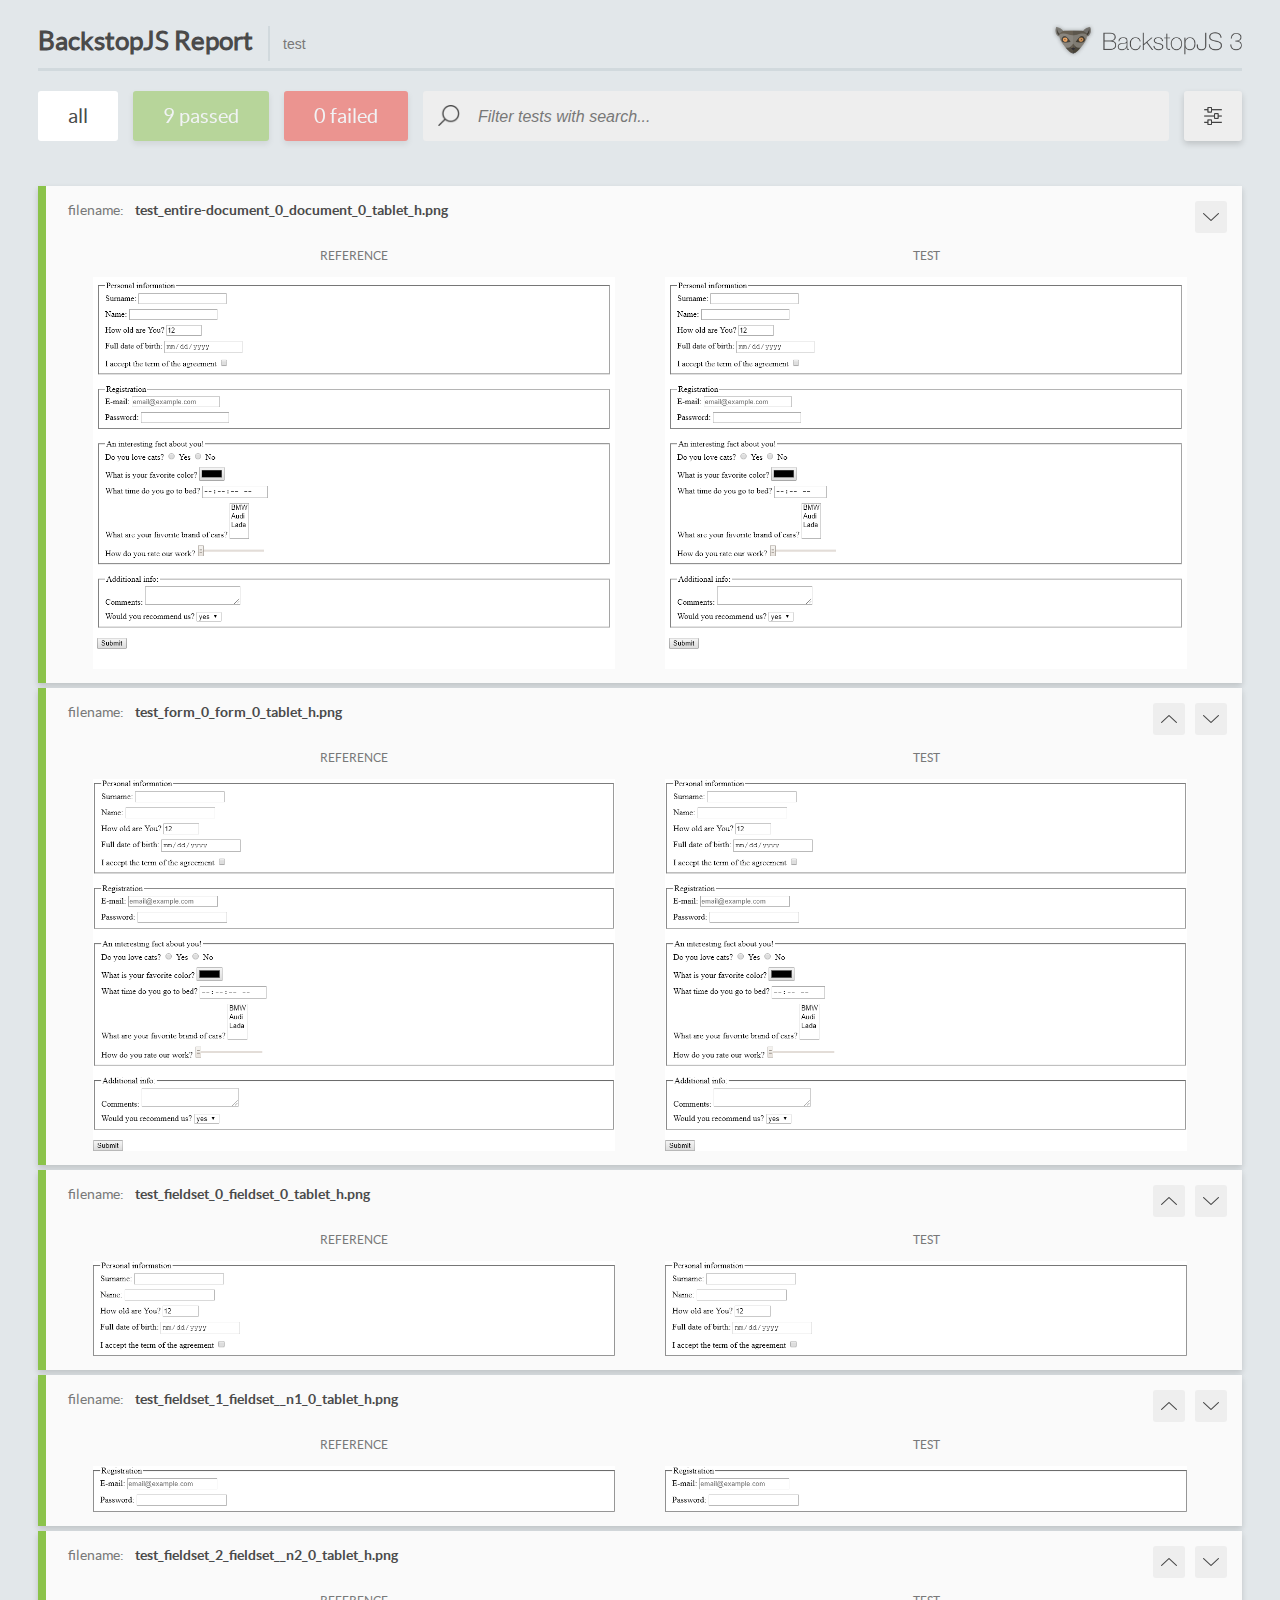
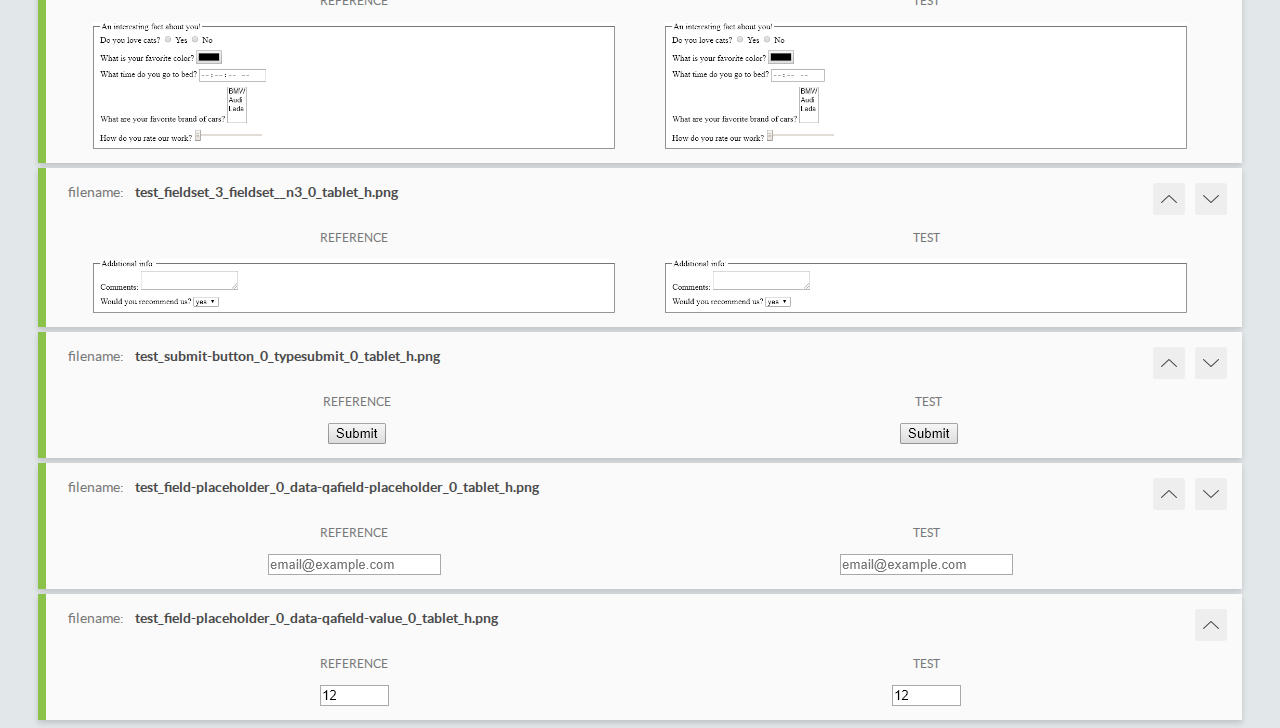
<file: report/html_report/index.html>
<!DOCTYPE html>
<html>
  <head>
    <meta charset="utf-8">
    <title>BackstopJS Report</title>

    <style>
      @font-face {
          font-family: 'latoregular';
          src: url('./assets/fonts/lato-regular-webfont.woff2') format('woff2'),
              url('./assets/fonts/lato-regular-webfont.woff') format('woff');
          font-weight: 400;
          font-style: normal;
      }
      @font-face {
          font-family: 'latobold';
          src: url('./assets/fonts/lato-bold-webfont.woff2') format('woff2'),
              url('./assets/fonts/lato-bold-webfont.woff') format('woff');
          font-weight: 700;
          font-style: normal;
      }

      .ReactModal__Body--open {
          overflow: hidden;
      }
      .ReactModal__Body--open .header {
        display: none;
      }

    </style>
  </head>
  <body style="background-color: #E2E7EA">
    <div id="root">

    </div>
    <script type="text/javascript">
      function report (report) { // eslint-disable-line no-unused-vars
        window.tests = report;
      }
    </script>
    <script type="text/javascript" src="config.js"></script>
    <script type="text/javascript" src="index_bundle.js"></script>
  </body>
</html>
</file>
